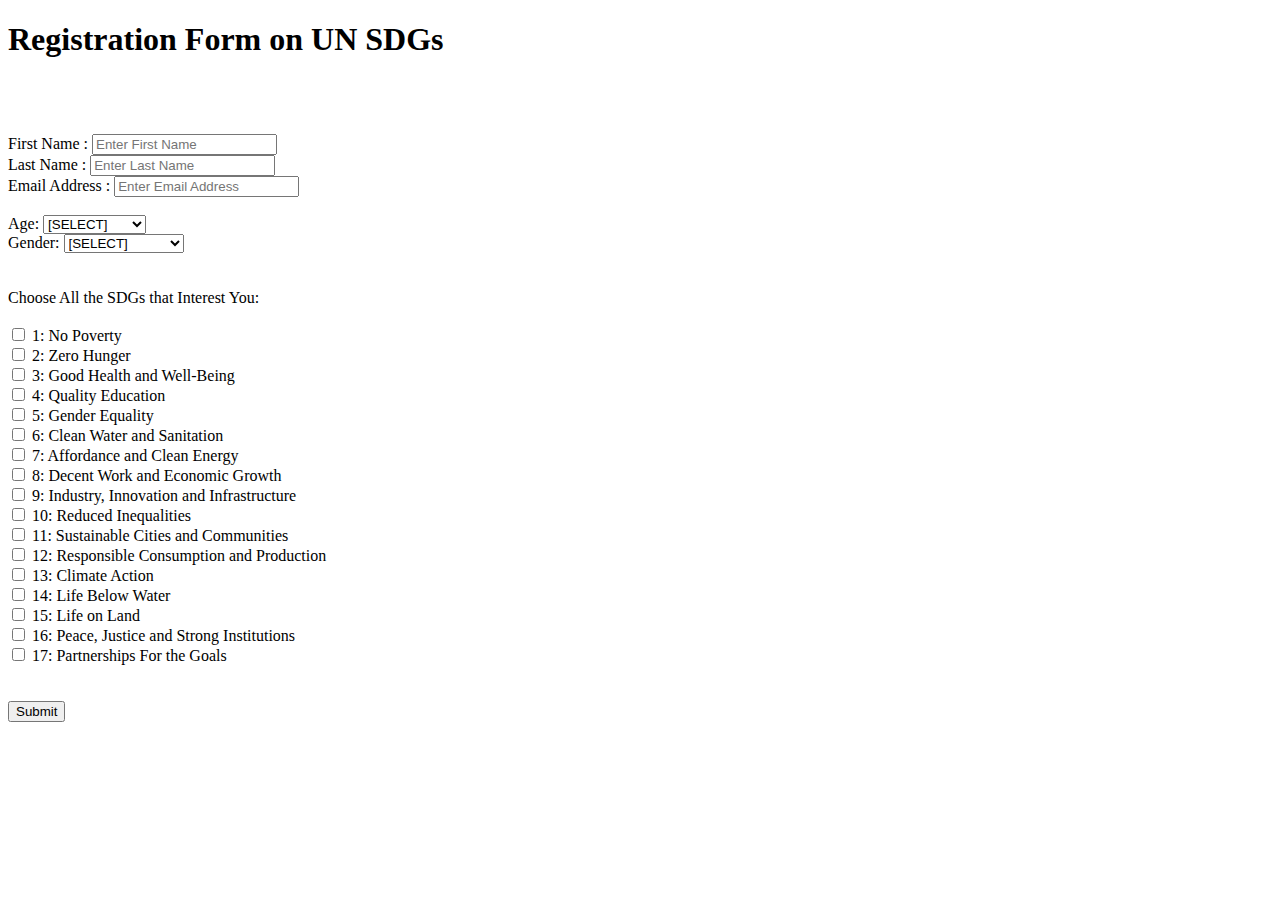
<file: Form HTML.html>
<!DOCTYPE html>
<html lang="en">
     <head>
	     <title> </title>
		 	 <link rel="stylesheet" type="text/css" href="C:\Users\202311669\Desktop\New folder\Style.css">
	 </head>	 
	 <body>
	 <div class="container">
     <h1 class="heading">Registration Form on UN SDGs</h1>
	 <br><br><br>
	 <form class="form" name = "Login Form" action = "login.php">
	 First Name : <input type = "text" placeholder = "Enter First Name"> <br>
	 Last Name  : <input type = "text" placeholder = "Enter Last Name"> <br>
	 Email Address : <input type = "email" placeholder = "Enter Email Address"> <br><br>
	 Age:
	 <select>
	     <option value = "AgeDefault"> [SELECT] </option>
		 <option value = "18-24"> 18 - 24 </option>
		 <option value = "25-34"> 25 - 34 </option>
		 <option value = "35-44"> 35 - 44 </option>
		 <option value = "45-54"> 45 - 54 </option>
		 <option value = "55-64"> 55 - 64 </option>
         <option value = "65+"> 65 and above </option> 
	 </select>
	 <br>
	 Gender: 
	 <select>
	     <option value = "GenderDefault"> [SELECT] </option> 
	     <option value = "Male"> Male </option>
		 <option value = "Female"> Female </option>
		 <option value = "Non-Binary"> Non-Binary </option>
		 <option value = "Transgender"> Transgender </option>
		 <option value = "Other"> Other </option>
		 <option value = "Prefer Not to Say"> Prefer not to say </option>
	 </select>
	 <br>
	 <br>
	 <br>
	 Choose All the SDGs that Interest You: <br><br>
	 <input type = "checkbox"> 1: No Poverty <br>
	 <input type = "checkbox"> 2: Zero Hunger <br>
	 <input type = "checkbox"> 3: Good Health and Well-Being <br>
	 <input type = "checkbox"> 4: Quality Education <br>
	 <input type = "checkbox"> 5: Gender Equality <br>
	 <input type = "checkbox"> 6: Clean Water and Sanitation <br>
	 <input type = "checkbox"> 7: Affordance and Clean Energy <br>
	 <input type = "checkbox"> 8: Decent Work and Economic Growth <br>
	 <input type = "checkbox"> 9: Industry, Innovation and Infrastructure <br>
	 <input type = "checkbox"> 10: Reduced Inequalities <br>
	 <input type = "checkbox"> 11: Sustainable Cities and Communities <br>
	 <input type = "checkbox"> 12: Responsible Consumption and Production <br>
	 <input type = "checkbox"> 13: Climate Action <br>
	 <input type = "checkbox"> 14: Life Below Water <br>
	 <input type = "checkbox"> 15: Life on Land <br>
	 <input type = "checkbox"> 16: Peace, Justice and Strong Institutions <br>
	 <input type = "checkbox"> 17: Partnerships For the Goals <br>
	 
	 <br><br>
	 <input class = "button" type = "submit">
	 
	 </form>
	 </div>
	 
	 </body>
</html>
</file>
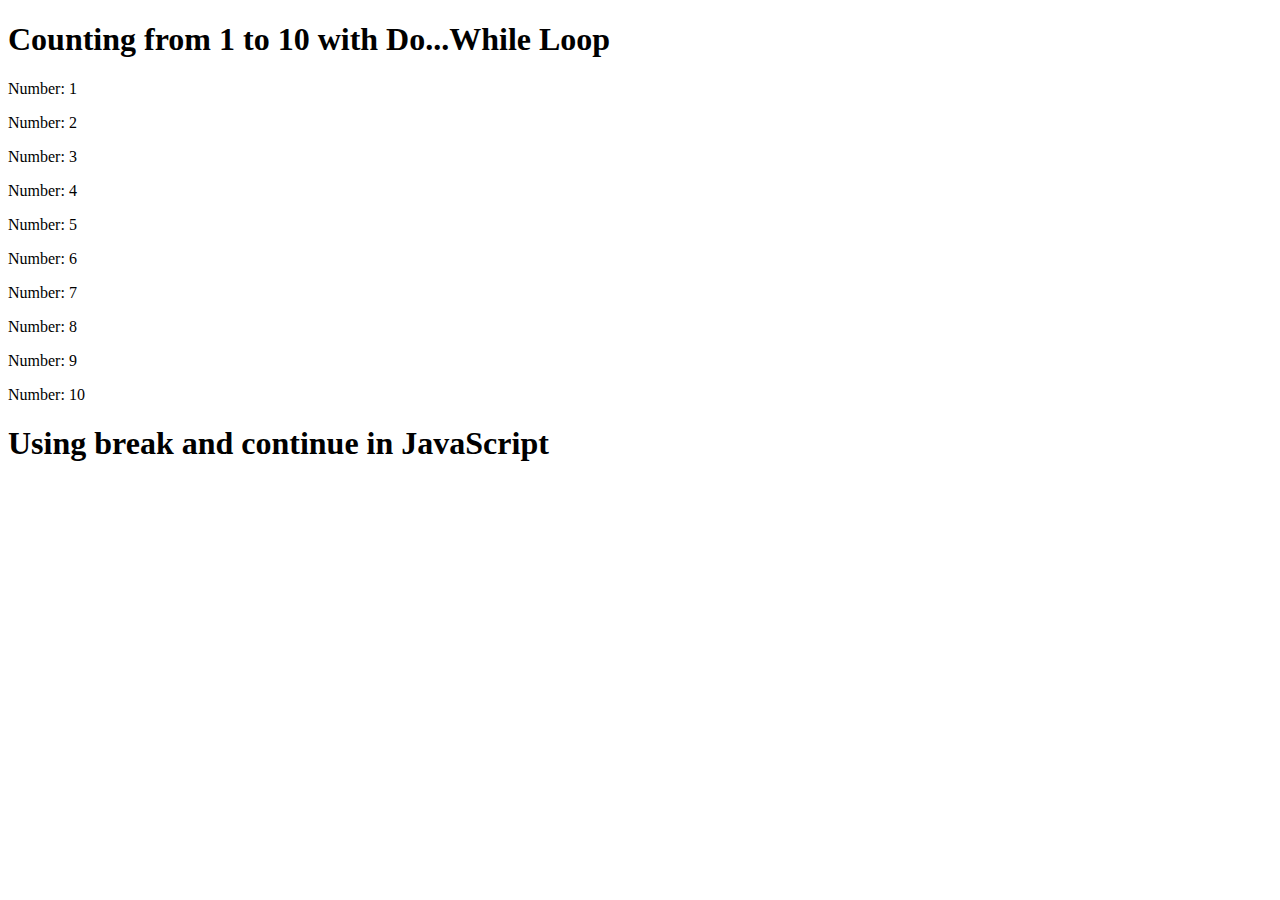
<file: Java Test.html>
<!DOCTYPE html>
<html lang="en">
<head>
 <meta charset="UTF-8">
 <title>Do While Loop Example</title>
</head>
<body>
 <h1>Counting from 1 to 10 with Do...While Loop</h1>
 <div id="output"></div>
 
 <script>
   const output = document.getElementById("output");
   let i = 1;
 
   // Do...while loop to print numbers 1 to 10
   do {
     const p = document.createElement("p");
     p.textContent = "Number: " + i;
    output.appendChild(p);
     i++;
   } while (i <= 10);
 </script>
</body>
</html>
 
<!DOCTYPE html>
<html lang="en">
<head>
 <meta charset="UTF-8">
 <title>Break and Continue Example</title>
</head>
<body>
 <h1>Using break and continue in JavaScript</h1>
 <div id="output"></div>
 
 <script>
   const output = document.getElementById("output");
 
   for (let i = 1; i <= 10; i++) {
     if (i === 5) {
       // Skip number 5
       const skip = document.createElement("p");
      skip.textContent = "Skipped 5";
      output.appendChild(skip);
       continue;
     }
 
     if (i === 8) {
       // Stop the loop completely at 8
       const stop = document.createElement("p");
      stop.textContent = "Stopped at 8";
      output.appendChild(stop);
       break;
     }
 
     const p = document.createElement("p");
     p.textContent = "Number: " + i;
    output.appendChild(p);
   }
 </script>
</body>
</html>
</file>
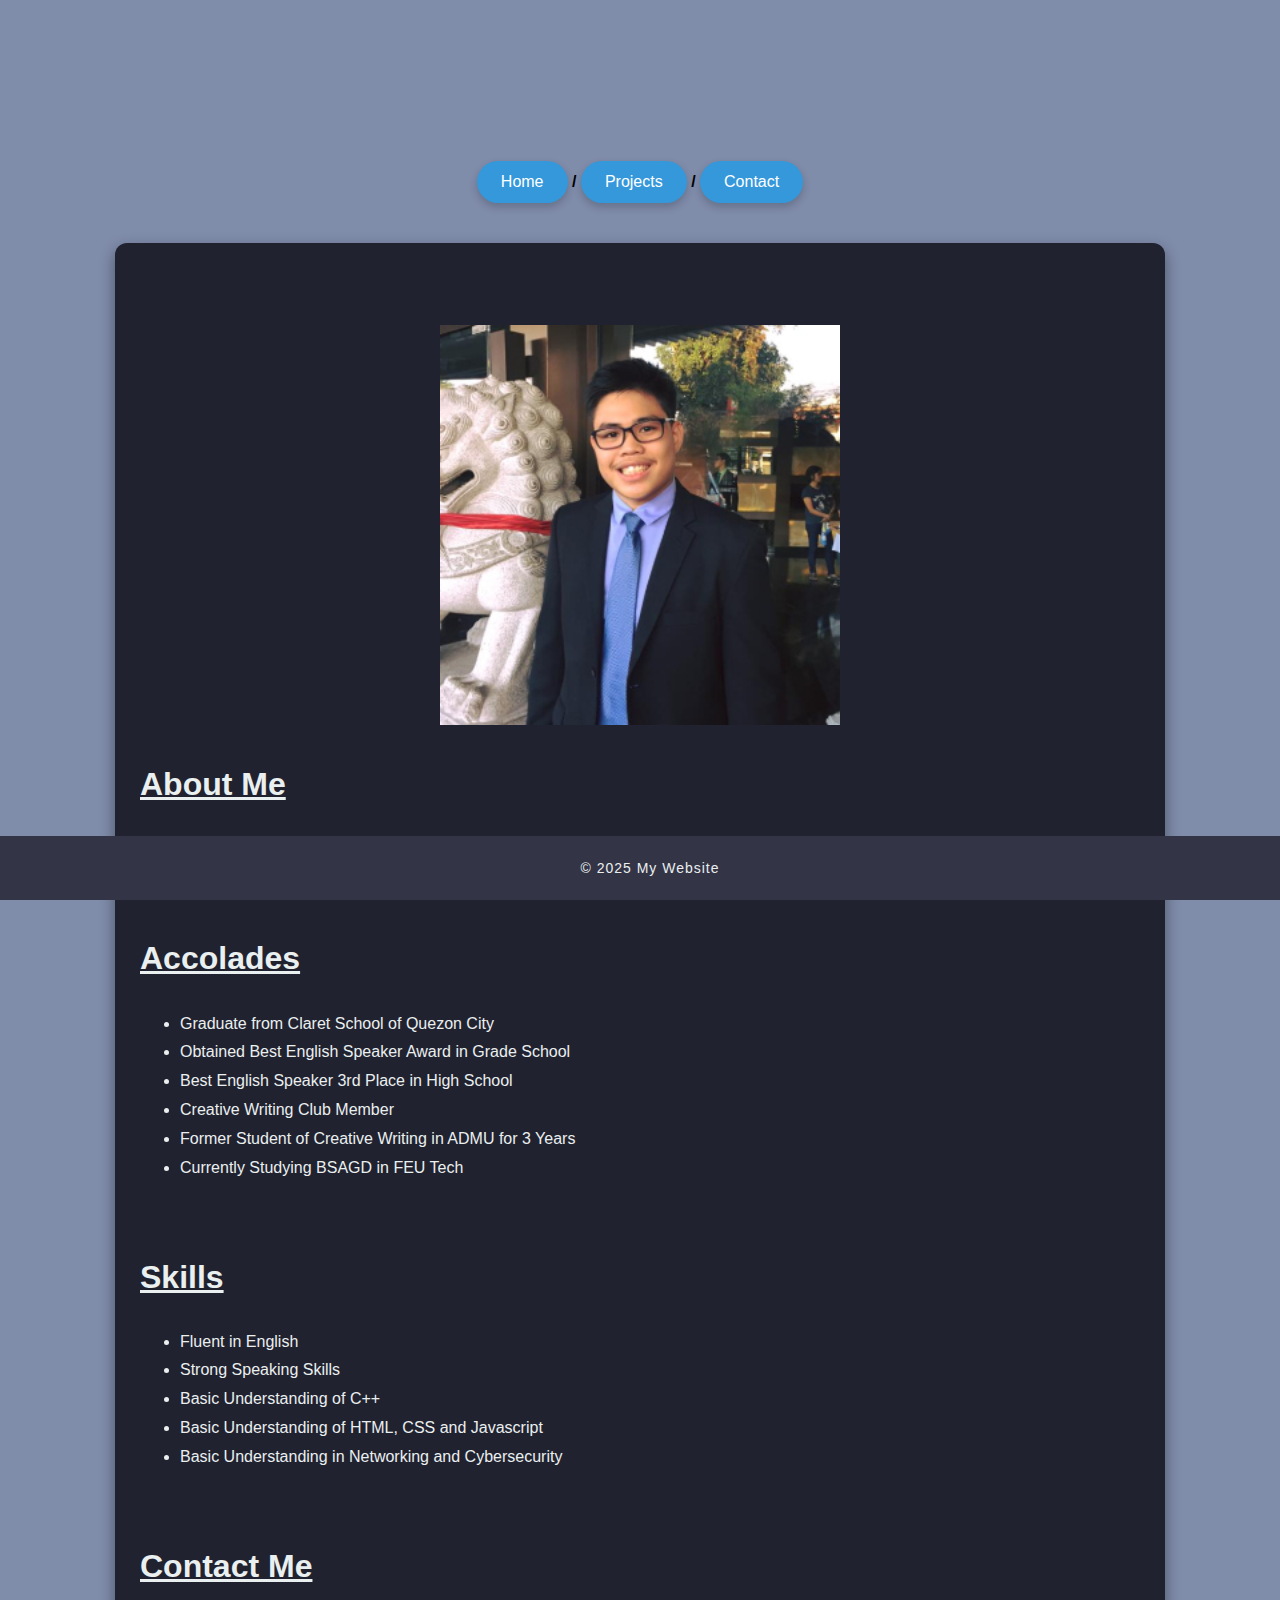
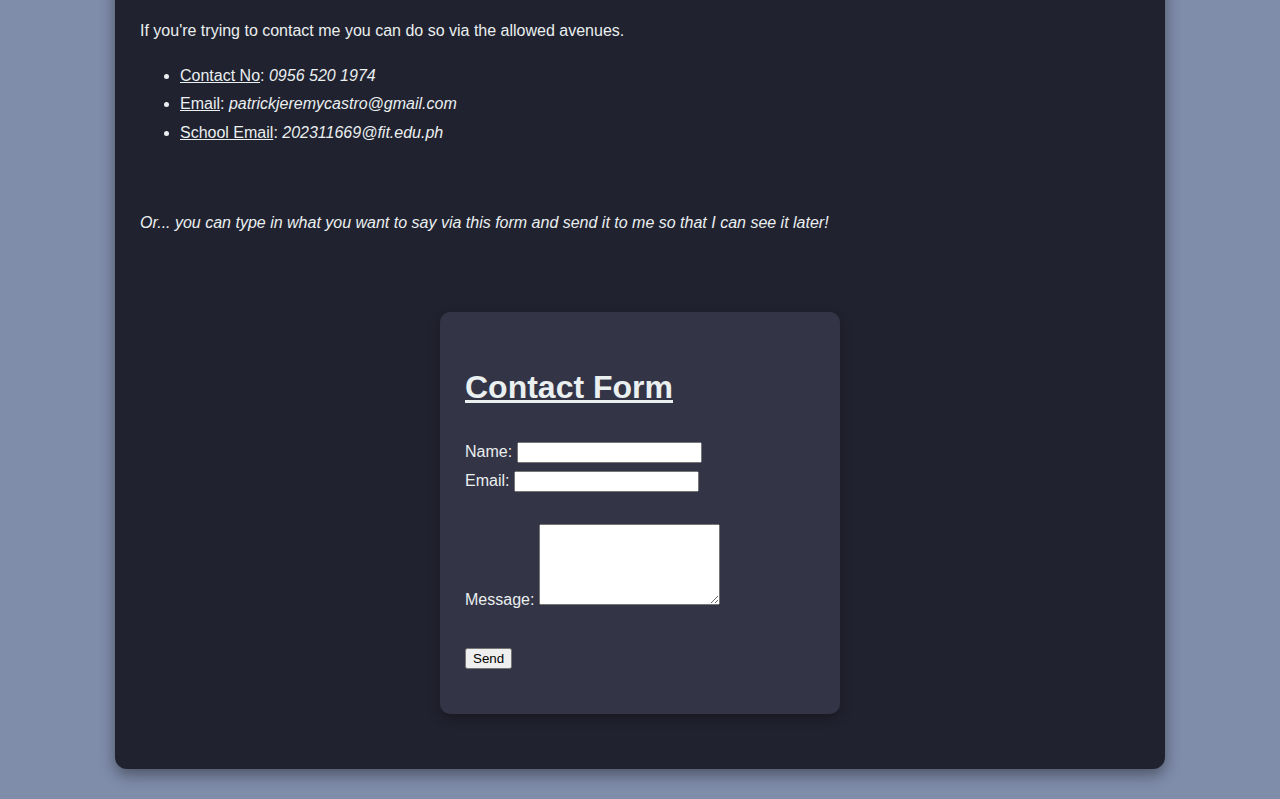
<file: MyWebsiteContact.html>
<!DOCTYPE html>
<html lang="en">
<head>
<meta charset="UTF-8">
<title>My Personal Website - Contact</title>
<link rel="stylesheet" href="MyWebsiteStyle.css">
<style>

#loading-screen {
  position: fixed; top: 0; left: 0;
  width: 100%; height: 100%;
  background: rgba(34,34,34,0.95);
  color: white; display: flex;
  justify-content: center; align-items: center;
  font-size: 28px; z-index: 9999;
  opacity: 0; visibility: hidden;
  transition: opacity 0.3s ease;
}
#loading-screen.active {
  opacity: 1; visibility: visible;
}
.spinner {
  border: 8px solid #f3f3f3;
  border-top: 8px solid #3498db;
  border-radius: 50%;
  width: 60px; height: 60px;
  animation: spin 1s linear infinite;
  margin-right: 20px;
}
@keyframes spin {
  0% {transform: rotate(0deg);}
  100% {transform: rotate(360deg);}
}
</style>
</head>
<body>
<header>
  <h1 class="heading"><font face="Verdana">Welcome to My Website</font></h1>
  <nav class="navigation">
    <a href="index.html" class="load-link">Home</a>
    <b>/</b>
    <a href="MyWebsiteProjects.html" class="load-link">Projects</a>
    <b>/</b>
    <a href="MyWebsiteContact.html" class="load-link">Contact</a>
  </nav>
</header>
<main>
 <main>
    <div class="bio">
      <section>
 <div style = "text-align: center";>
 <br>
 <br>
<img src ="Pi7_Passport_Photo (1).jpeg" width = "400px" height = "auto" ><br>
</div>
<div style = "text-align; right";>
 <h1><u><b>About Me</b></u></h1>
        <p>Currently studying in FEU Tech, former student of ADMU and High School Grauate from Claret School of Quezon City.</p>
		<br>
  <h1><u><b>Accolades</b></u></h1>
        <ul>
		<li>Graduate from Claret School of Quezon City</li>
		<li>Obtained Best English Speaker Award in Grade School</li>
        <li>Best English Speaker 3rd Place in High School</li>
        <li>Creative Writing Club Member</li>
        <li>Former Student of Creative Writing in ADMU for 3 Years</li>
        <li>Currently Studying BSAGD in FEU Tech</li>		
        </ul>
        <br>
  
  <h1><u><b>Skills</b></u></h1>
        <ul>
          <li>Fluent in English</li>
          <li>Strong Speaking Skills</li>
          <li>Basic Understanding of C++</li>
		  <li>Basic Understanding of HTML, CSS and Javascript</li>
		  <li>Basic Understanding in Networking and Cybersecurity</li>
        </ul>
        <br>  

        <h1><u><b>Contact Me</b></u></h1>
        <p>If you're trying to contact me you can do so via the allowed avenues.</p>
        <ul>
          <li><u>Contact No</u>: <i>0956 520 1974</i></li>
          <li><u>Email</u>: <i>patrickjeremycastro@gmail.com</i></li>
          <li><u>School Email</u>: <i>202311669@fit.edu.ph</i></li>
        </ul>
        <br>
        <p><i>Or... you can type in what you want to say via this form and send it to me so that I can see it later!</i></p>
        <br>

        <form class="form" id="contact-form">
          <h1><u><b>Contact Form</b></u></h1>

          <label>Name:</label>
  <input type="text" name="name" required> <br>

  <label>Email:</label>
  <input type="email" name="email" required> <br><br>

  <label>Message:</label>
  <textarea name="message" rows="5" required></textarea> <br><br>

  <button type="submit">Send</button>
  <p class="success" id="response"></p>
</form>
      </section>
    </div>
  </main>

  <footer>
    <p>© 2025 My Website</p>
  </footer>

<div id="loading-screen">
  <div class="spinner"></div>
  Loading...
</div>

<script>
const loadingScreen = document.getElementById('loading-screen');
const links = document.querySelectorAll('.load-link');

links.forEach(link => {
  link.addEventListener('click', function(e) {
    e.preventDefault();
    loadingScreen.classList.add('active');
    const url = this.href;
    setTimeout(() => {
      window.location.href = url;
    }, 1500);
  });
});
  
  const scriptURL = "https://script.google.com/macros/s/AKfycbwaAgWOplwxF5hipmy3TpG7ap5o68EJG0RvFQRrZuDMK__MOSrWcoBT6xMQtAVJfic/exec"; 
  const form = document.getElementById("contact-form");
  const responseMsg = document.getElementById("response");

  form.addEventListener("submit", (e) => {
    e.preventDefault();
    const formData = new FormData(form);

    fetch(scriptURL, {
      method: "POST",
      body: formData
    })
    .then(res => res.text())
    .then(data => {
      responseMsg.textContent = "Message sent successfully!";
      form.reset();
    })
    .catch(error => {
      responseMsg.textContent = "Error sending message.";
      console.error("Error!", error.message);
    });
  });
  </script>
</body>
</html>
</file>
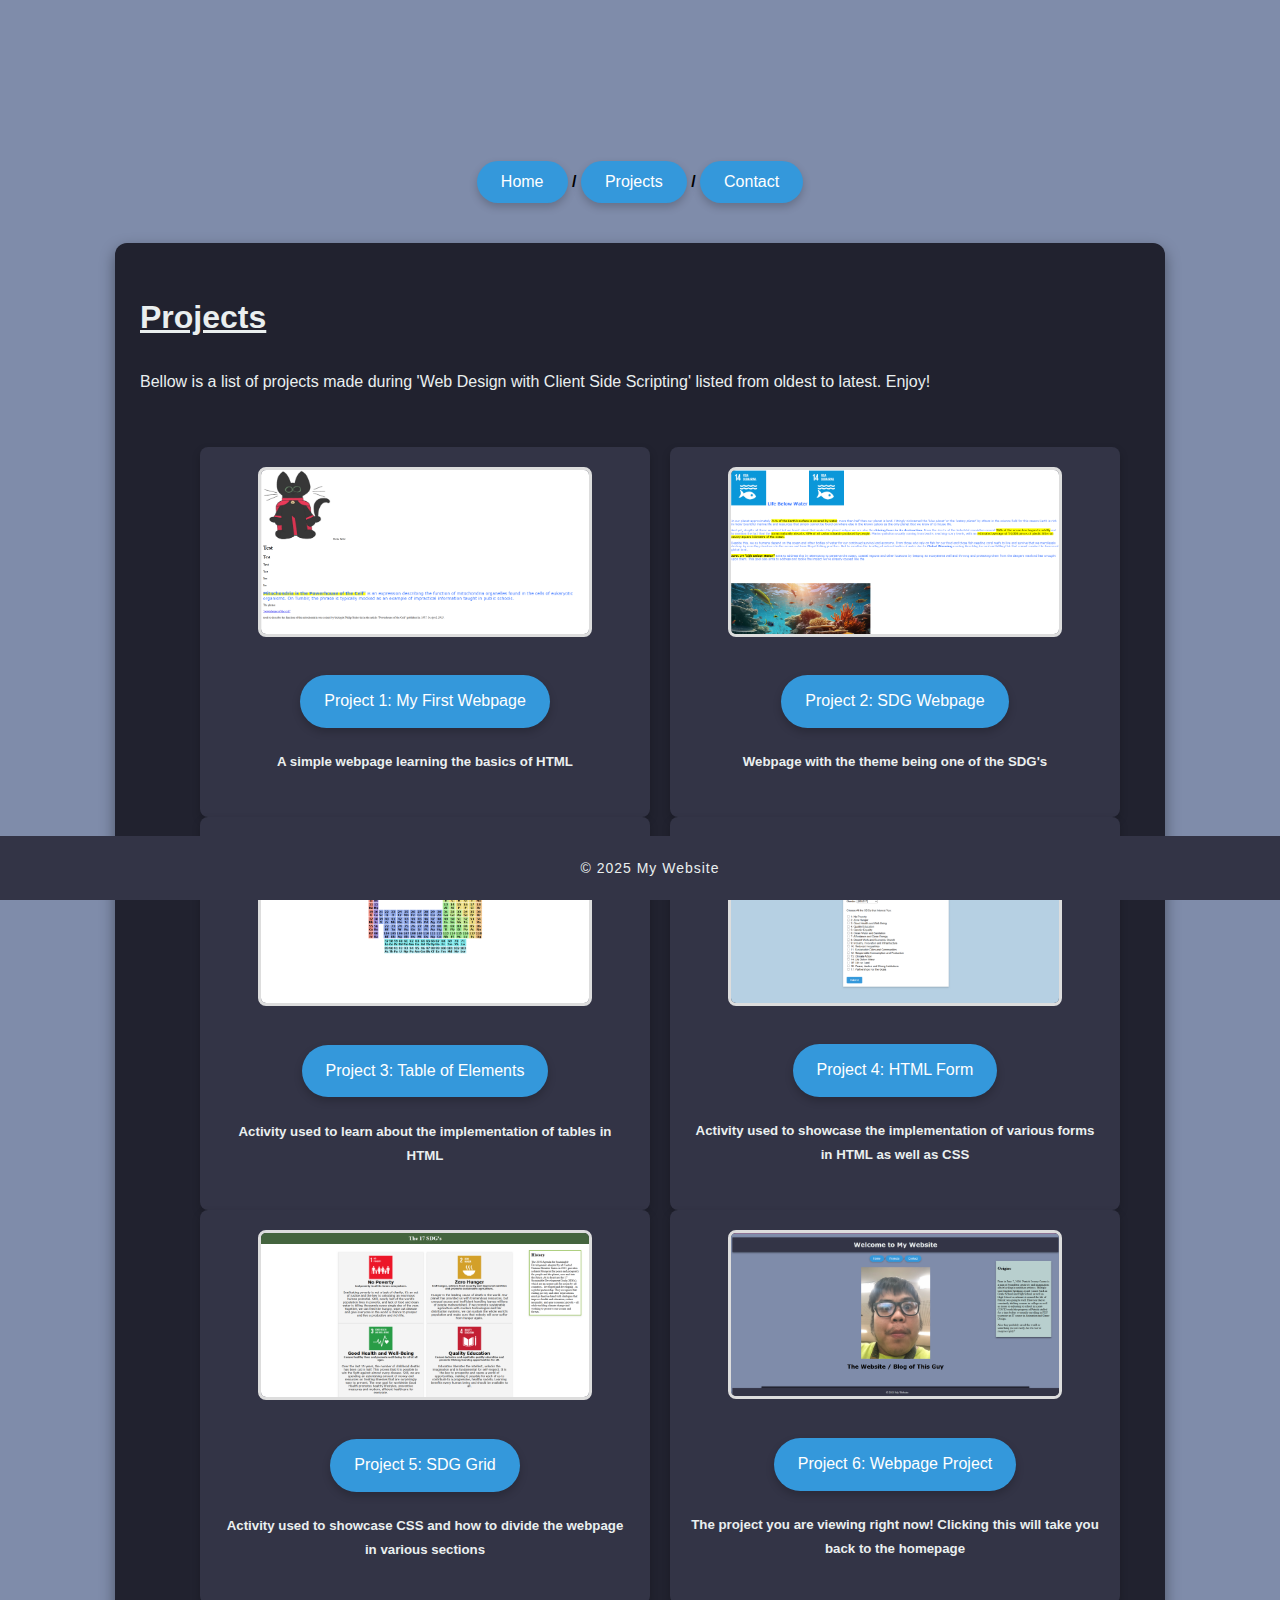
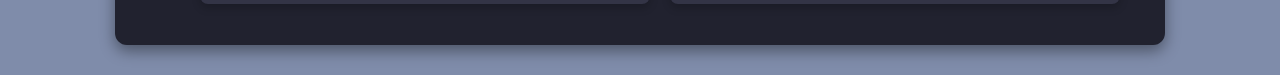
<file: MyWebsiteProjects.html>
<!DOCTYPE html>
<html lang="en">
<head>
<meta charset="UTF-8">
<title>My Personal Website - Projects</title>
<link rel="stylesheet" href="MyWebsiteStyle.css">
<style>

#loading-screen {
  position: fixed; top: 0; left: 0;
  width: 100%; height: 100%;
  background: rgba(34,34,34,0.95);
  color: white; display: flex;
  justify-content: center; align-items: center;
  font-size: 28px; z-index: 9999;
  opacity: 0; visibility: hidden;
  transition: opacity 0.3s ease;
}
#loading-screen.active {
  opacity: 1; visibility: visible;
}
.spinner {
  border: 8px solid #f3f3f3;
  border-top: 8px solid #3498db;
  border-radius: 50%;
  width: 60px; height: 60px;
  animation: spin 1s linear infinite;
  margin-right: 20px;
}
@keyframes spin {
  0% {transform: rotate(0deg);}
  100% {transform: rotate(360deg);}
}
</style>
</head>
<body>
<header>
  <h1 class="heading"><font face="Verdana">Welcome to My Website</font></h1>
  <nav class="navigation">
    <a href="index.html" class="load-link">Home</a>
    <b>/</b>
    <a href="MyWebsiteProjects.html" class="load-link">Projects</a>
    <b>/</b>
    <a href="MyWebsiteContact.html" class="load-link">Contact</a>
  </nav>
</header>
<main>
 
 <div class = bio>
 <section>
 <h1><b><u> Projects </b></u></h1>

Bellow is a list of projects made during 'Web Design with Client Side Scripting' listed from oldest to latest. Enjoy! 

 <ul>
<div class="container">
     <div class="row">
     <div class="column">
	 <img class="media_image" src="First Webpage.png">
	 <br>
	 <br>
	 <a href = "HTML 1.html" target="_blank">Project 1: My First Webpage</a>
         <h5>A simple webpage learning the basics of HTML</h5>
	     
	 </div>
     <div class="column">
	 <img class="media_image" src="SDG.png">
	 <br>
	 <br>
	 <a href = "Castro_lab2.html" target="_blank">Project 2: SDG Webpage</a>
         <h5>Webpage with the theme being one of the SDG's</h5>
		 
	 </div>
     </div>

     <div class="row">
     <div class="column">
	 <img class="media_image" src="Periodic Table.png">
	 <br>
     <br>	 
	 <a href = "Table of Elements.html" target="_blank">Project 3: Table of Elements</a>
         <h5>Activity used to learn about the implementation of tables in HTML</h5>
	     
	 </div>
     <div class="column">
	  <img class="media_image" src="Form SDG.png">
	  <br>
	  <br>
	  <a href = "Form HTML.html" target="_blank">Project 4: HTML Form</a>
         <h5 class="media_heading">Activity used to showcase the implementation of various forms in HTML as well as CSS</h5>
	
		 
	 </div>
     </div>
	 
	 <div class="row">
     <div class="column">
     <img class="media_image" src="Grid.png">
	 <br>
     <br>	 
	 <a href = "SDG Grid.html" target="_blank">Project 5: SDG Grid</a>
         <h5 class="media_heading">Activity used to showcase CSS and how to divide the webpage in various sections</h5>

	     
	 </div>
	 
	  <div class="column">
	  <img class="media_image" src="Home.png">
	  <br>
	  <br>
	  <a href = "index.html" target="_blank">Project 6: Webpage Project</a>
         <h5 class="media_heading">The project you are viewing right now! Clicking this will take you back to the homepage</h5>
	
	 </div>
     </div>
 
 </ul>

 
 </main>
 <footer>
 <p>© 2025 My Website</p>
 </footer>

<div id="loading-screen">
  <div class="spinner"></div>
  Loading...
</div>

<script>
const loadingScreen = document.getElementById('loading-screen');
const links = document.querySelectorAll('.load-link');

links.forEach(link => {
  link.addEventListener('click', function(e) {
    e.preventDefault();
    loadingScreen.classList.add('active');
    const url = this.href;
    setTimeout(() => {
      window.location.href = url;
    }, 1500);
  });
});
</script>
</body>
</html>
</file>
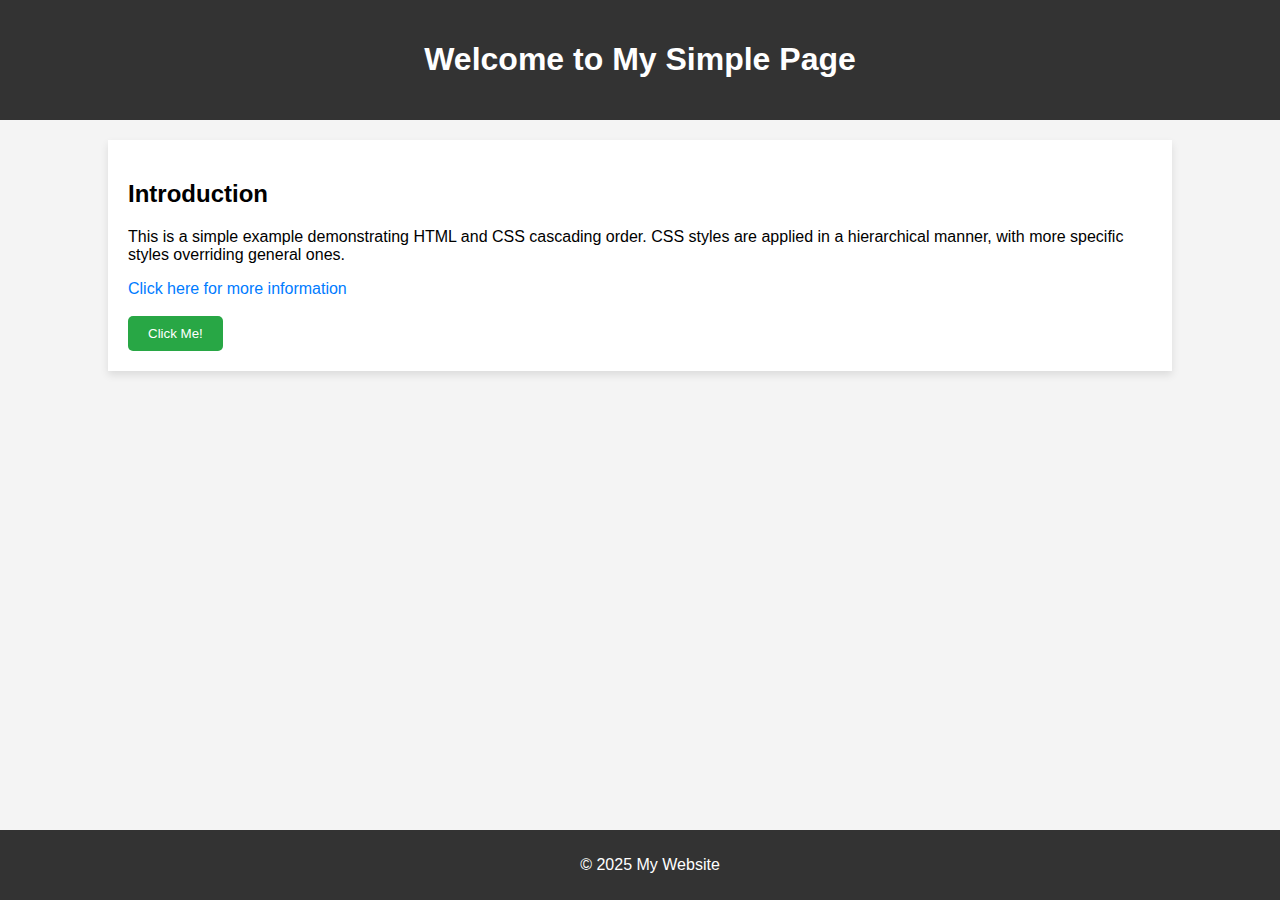
<file: test.html>
<!DOCTYPE html>
<html lang="en">
<head>
   <meta charset="UTF-8">
   <meta name="viewport" content="width=device-width, initial-scale=1.0">
  <title>Simple HTML and CSS Example</title>
   <style>
       /* Global Styles */
       body {
          font-family: Arial, sans-serif;
          background-color: #f4f4f4;
           margin: 0;
           padding: 0;
       }
 
       /* Header Styles */
       header {
          background-color: #333;
           color: #fff;
           padding: 20px;
          text-align: center;
       }
 
       /* Main Section Styles */
       main {
           padding: 20px;
          background-color: #fff;
           margin: 20px auto;
           width: 80%;
          box-shadow: 0 4px 8px rgba(0, 0, 0, 0.1);
       }
 
       /* Link Styles */
       a {
           color: #007BFF;
          text-decoration: none;
       }
 
       a:hover {
          text-decoration: underline;
       }
 
       /* Footer Styles */
       footer {
          background-color: #333;
           color: #fff;
          text-align: center;
           padding: 10px;
           position: fixed;
           width: 100%;
           bottom: 0;
       }
 
       /* Button Styles */
       .btn {
          background-color: #28a745;
           color: #fff;
           padding: 10px 20px;
          text-align: center;
           border: none;
           cursor: pointer;
          border-radius: 5px;
       }
 
       .btn:hover {
          background-color: #218838;
       }
   </style>
</head>
<body>
 
   <header>
      <h1>Welcome to My Simple Page</h1>
   </header>
 
   <main>
      <h2>Introduction</h2>
       <p>This is a simple example demonstrating HTML and CSS cascading order. CSS styles are applied in a hierarchical manner, with more specific styles overriding general ones.</p>
       <a href="#">Click here for more information</a>
      <br><br>
       <button class="btn">Click Me!</button>
   </main>
 
   <footer>
      <p>&copy; 2025 My Website</p>
   </footer>
 
</body>
</html>
</file>
<file: MyWebsiteStyle.css>
body {
  background-color: #7F8CAA;
  margin: 0;
  font-family: 'Poppins', Arial, sans-serif;
  color: #EAEFEF;
}

.container {
  text-align: center;
  margin-top: 50px;
  padding: 0 20px;
}

.heading {
  background-color: #333446;
  color: #EAEFEF;
  font-size: 40px;
  padding: 25px;
  text-align: center;
  box-shadow: 0 6px 15px rgba(0, 0, 0, 0.6);
  border-radius: 12px;

  opacity: 0;
  animation: fadeIn 2s ease-in forwards;
}

@keyframes fadeIn {
  from {
    opacity: 0;
    transform: translateY(-30px);
  }
  to {
    opacity: 1;
    transform: translateY(0);
  }
}

.form {
  background-color: #333446;
  padding: 25px;
  margin: 30px auto;
  width: 35%;
  min-width: 300px;
  box-shadow: 0 4px 12px rgba(0, 0, 0, 0.3);
  text-align: left;
  border-radius: 10px;
  transition: transform 0.3s ease;
}
.form:hover {
  transform: scale(1.02);
}

.bio {
  background-color: #21222f;
  padding: 25px;
  margin: 30px auto;
  width: 80%;
  max-width: 1000px;
  box-shadow: 0 6px 15px rgba(0, 0, 0, 0.4);
  border-radius: 12px;
  line-height: 1.8;
}

.navigation {
  color: black;
  font-size: 16px;
  padding: 10px;
  text-align: center;
}

.button {
  background-color: #3498db;
  color: white;
  border: none;
  padding: 12px 24px;
  font-size: 16px;
  cursor: pointer;
  border-radius: 8px;
  transition: background 0.3s ease, transform 0.2s ease;
}
.button:hover {
  background-color: #2980b9;
  transform: translateY(-2px);
}

footer {
  background-color: #333446;
  color: #EAEFEF;
  text-align: center;
  padding: 10px;
  position: fixed;
  width: 100%;
  bottom: 0;
  font-size: 14px;
  letter-spacing: 1px;
}

aside {
  position: absolute;
  right: 30px;
  width: 280px;
  padding: 15px;
  background-color: #333446;
  box-shadow: 0 4px 10px rgba(0, 0, 0, 0.4);
  border-radius: 8px;
}

.projectcontainer {
  max-width: 1000px;
  margin: 15px auto;
  background-color: #fff;
  border-radius: 8px;
}

.projectmainbox {
  display: flex;
  max-width: 1000px;
  margin: 15px auto;
  background-color: #fff;
  border-radius: 8px;
}

.row {
  display: flex;
  flex-wrap: wrap;
  gap: 20px;
}

.column {
  flex: 1;
  padding: 20px;
  background-color: #333446;
  border: none;
  color: #EAEFEF;
  width: 300px;
  text-align: center;
  border-radius: 8px;
  box-shadow: 0 4px 8px rgba(0, 0, 0, 0.2);
}

.media_image {
  width: 80%;
  height: auto;
  border: 3px solid #ddd;
  border-radius: 8px;
}

a:link, a:visited {
  display: inline-block;
  background-color: #3498db;
  color: white;
  text-decoration: none;
  padding: 12px 24px;
  font-size: 16px;
  border-radius: 50px;
  transition: background 0.3s ease, transform 0.2s ease;
  box-shadow: 0 4px 8px rgba(0, 0, 0, 0.2);
}
a:hover, a:active {
  background-color: #04426b;
  transform: translateY(-2px);
}

input:focus::placeholder {
  color: transparent;
}
</file>
